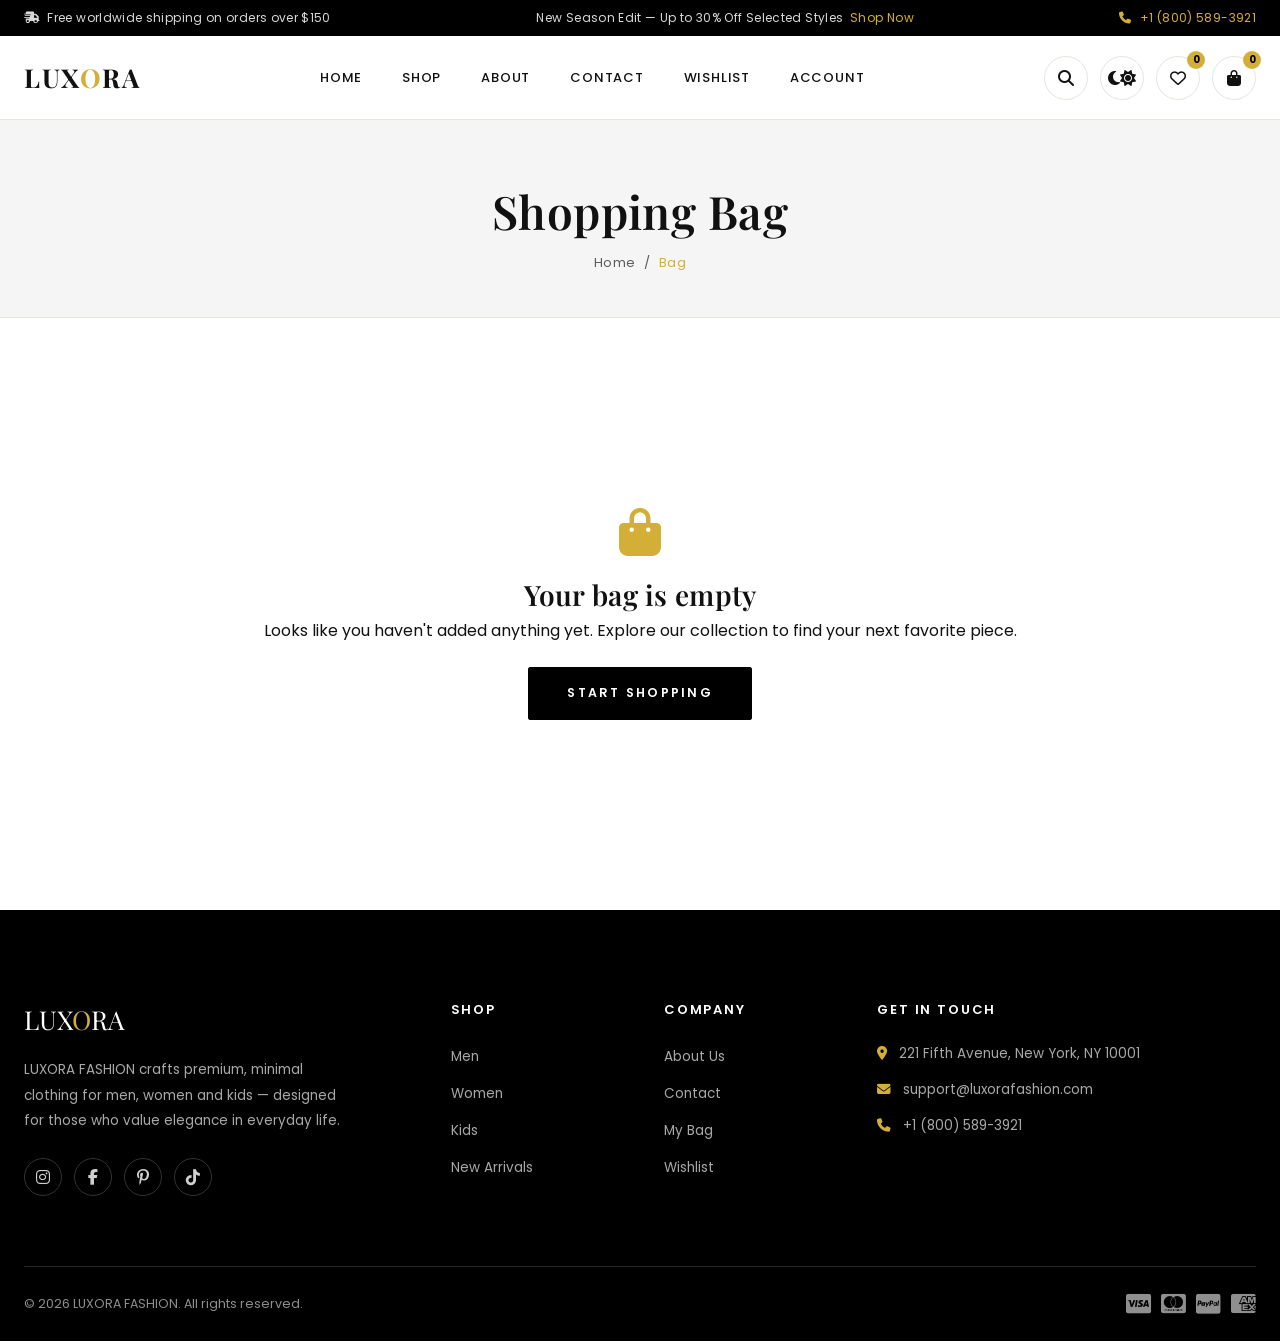
<file: cart.html>
<!DOCTYPE html>
<html lang="en">
<head>
<meta charset="UTF-8">
<meta name="viewport" content="width=device-width, initial-scale=1.0">
<title>Shopping Bag — LUXORA FASHION</title>
<meta name="description" content="Review and manage the items in your LUXORA FASHION shopping bag.">
<link rel="icon" href="data:image/svg+xml,<svg xmlns=%22http://www.w3.org/2000/svg%22 viewBox=%220 0 100 100%22><text y=%22.9em%22 font-size=%2290%22 fill=%22%23D4AF37%22>L</text></svg>">
<link rel="preconnect" href="https://fonts.googleapis.com">
<link href="https://fonts.googleapis.com/css2?family=Playfair+Display:wght@500;600;700;800&family=Poppins:wght@300;400;500;600;700&display=swap" rel="stylesheet">
<link href="https://cdn.jsdelivr.net/npm/bootstrap@5.3.3/dist/css/bootstrap.min.css" rel="stylesheet">
<link rel="stylesheet" href="https://cdnjs.cloudflare.com/ajax/libs/font-awesome/6.5.2/css/all.min.css">
<link rel="stylesheet" href="assets/css/style.css">
</head>
<body>
<a href="#main" class="skip-link">Skip to content</a>
<div id="preloader"><div class="preloader-mark">LUX<span>O</span>RA</div><div class="preloader-bar"></div></div>

<div class="topbar">
  <div class="container-fluid-xl topbar-inner">
    <span class="topbar-hide-mobile"><i class="fa-solid fa-truck-fast me-2"></i>Free worldwide shipping on orders over $150</span>
    <span>New Season Edit — Up to 30% Off Selected Styles &nbsp;<a href="shop.html">Shop Now</a></span>
    <span class="topbar-hide-mobile"><a href="tel:+18005893921"><i class="fa-solid fa-phone me-2"></i>+1 (800) 589-3921</a></span>
  </div>
</div>

<header class="navbar-luxora">
  <div class="container-fluid-xl nav-inner">
    <button class="nav-toggle" aria-label="Toggle menu"><span></span><span></span><span></span></button>
    <a href="index.html" class="brand-mark">LUX<span>O</span>RA</a>
    <nav class="nav-links" aria-label="Primary">
      <a href="index.html">Home</a>
      <a href="shop.html">Shop</a>
      <a href="about.html">About</a>
      <a href="contact.html">Contact</a>
      <a href="wishlist.html">Wishlist</a>
      <a href="login.html">Account</a>
    </nav>
    <div class="nav-actions">
      <button class="icon-btn js-search-open" aria-label="Search"><i class="fa-solid fa-magnifying-glass"></i></button>
      <button class="icon-btn js-theme-toggle" aria-label="Toggle dark mode"><i class="fa-solid fa-moon"></i><i class="fa-solid fa-sun"></i></button>
      <a class="icon-btn" href="wishlist.html" aria-label="Wishlist"><i class="fa-regular fa-heart"></i><span class="badge-count js-wishlist-count">0</span></a>
      <a class="icon-btn" href="cart.html" aria-label="Shopping bag"><i class="fa-solid fa-bag-shopping"></i><span class="badge-count js-cart-count">0</span></a>
    </div>
  </div>
  <div class="search-flyout">
    <div class="container-fluid-xl search-flyout-inner">
      <form class="d-flex flex-fill align-items-center gap-3" role="search">
        <i class="fa-solid fa-magnifying-glass fs-4 text-body-tertiary"></i>
        <input type="text" placeholder="Search for products…" aria-label="Search products">
      </form>
      <button class="search-close" aria-label="Close search"><i class="fa-solid fa-xmark"></i></button>
    </div>
  </div>
</header>

<main id="main">
  <div class="page-header">
    <h1>Shopping Bag</h1>
    <div class="breadcrumb-luxora"><a href="index.html">Home</a><span class="sep">/</span><span class="cur">Bag</span></div>
  </div>

  <section class="section">
    <div class="container-fluid-xl">
      <div id="cartHasItems" class="row g-5">
        <div class="col-lg-8">
          <div style="overflow-x:auto;">
            <table class="cart-table">
              <thead>
                <tr><th>Product</th><th>Price</th><th>Quantity</th><th>Subtotal</th><th></th></tr>
              </thead>
              <tbody id="cartBody"></tbody>
            </table>
          </div>
          <div class="d-flex justify-content-between mt-4 flex-wrap gap-3">
            <a href="shop.html" class="btn-luxora btn-luxora-outline"><span><i class="fa-solid fa-arrow-left me-2"></i>Continue Shopping</span></a>
            <button class="btn-luxora btn-luxora-outline" id="clearCartBtn"><span>Clear Bag</span></button>
          </div>
        </div>
        <div class="col-lg-4">
          <div class="summary-box">
            <h5 style="font-family:var(--font-body); font-weight:600; margin-bottom:20px;">Order Summary</h5>
            <div class="summary-row"><span>Subtotal</span><span id="sumSubtotal">$0.00</span></div>
            <div class="summary-row"><span>Shipping</span><span id="sumShipping">Free</span></div>
            <div class="summary-row" id="sumDiscountRow" style="display:none;"><span>Discount</span><span id="sumDiscount">-$0.00</span></div>
            <div class="coupon-row">
              <input type="text" class="form-control-luxora" id="couponInput" placeholder="Coupon code (try LUXORA10)">
              <button class="btn-luxora btn-sm" id="applyCouponBtn"><span>Apply</span></button>
            </div>
            <div class="summary-row total"><span>Total</span><span id="sumTotal">$0.00</span></div>
            <a href="#" class="btn-luxora btn-block mt-4" id="checkoutBtn"><span>Proceed to Checkout</span><i class="fa-solid fa-lock ms-1"></i></a>
            <p class="small text-soft mt-3 text-center mb-0"><i class="fa-solid fa-shield-halved me-1"></i>Secure checkout, encrypted payment</p>
          </div>
        </div>
      </div>

      <div id="cartEmpty" class="empty-state" style="display:none;">
        <i class="fa-solid fa-bag-shopping"></i>
        <h3>Your bag is empty</h3>
        <p class="text-soft mt-2">Looks like you haven't added anything yet. Explore our collection to find your next favorite piece.</p>
        <a href="shop.html" class="btn-luxora mt-4"><span>Start Shopping</span></a>
      </div>
    </div>
  </section>
</main>

<footer class="site-footer">
  <div class="container-fluid-xl">
    <div class="row g-5">
      <div class="col-lg-4">
        <div class="footer-brand">LUX<span>O</span>RA</div>
        <p class="footer-about">LUXORA FASHION crafts premium, minimal clothing for men, women and kids — designed for those who value elegance in everyday life.</p>
        <div class="footer-social">
          <a href="#" aria-label="Instagram"><i class="fa-brands fa-instagram"></i></a>
          <a href="#" aria-label="Facebook"><i class="fa-brands fa-facebook-f"></i></a>
          <a href="#" aria-label="Pinterest"><i class="fa-brands fa-pinterest-p"></i></a>
          <a href="#" aria-label="TikTok"><i class="fa-brands fa-tiktok"></i></a>
        </div>
      </div>
      <div class="col-lg-2 col-6">
        <div class="footer-title">Shop</div>
        <ul class="footer-links">
          <li><a href="shop.html?cat=Men">Men</a></li>
          <li><a href="shop.html?cat=Women">Women</a></li>
          <li><a href="shop.html?cat=Kids">Kids</a></li>
          <li><a href="shop.html?sort=newest">New Arrivals</a></li>
        </ul>
      </div>
      <div class="col-lg-2 col-6">
        <div class="footer-title">Company</div>
        <ul class="footer-links">
          <li><a href="about.html">About Us</a></li>
          <li><a href="contact.html">Contact</a></li>
          <li><a href="cart.html">My Bag</a></li>
          <li><a href="wishlist.html">Wishlist</a></li>
        </ul>
      </div>
      <div class="col-lg-4">
        <div class="footer-title">Get In Touch</div>
        <ul class="footer-contact">
          <li><i class="fa-solid fa-location-dot"></i><span>221 Fifth Avenue, New York, NY 10001</span></li>
          <li><i class="fa-solid fa-envelope"></i><span>support@luxorafashion.com</span></li>
          <li><i class="fa-solid fa-phone"></i><span>+1 (800) 589-3921</span></li>
        </ul>
      </div>
    </div>
    <div class="footer-bottom">
      <span>&copy; <span class="js-year"></span> LUXORA FASHION. All rights reserved.</span>
      <div class="payment-icons"><i class="fa-brands fa-cc-visa"></i><i class="fa-brands fa-cc-mastercard"></i><i class="fa-brands fa-cc-paypal"></i><i class="fa-brands fa-cc-amex"></i></div>
    </div>
  </div>
</footer>

<button id="backToTop" aria-label="Back to top"><i class="fa-solid fa-chevron-up"></i></button>
<script src="https://cdn.jsdelivr.net/npm/bootstrap@5.3.3/dist/js/bootstrap.bundle.min.js"></script>
<script src="assets/js/script.js"></script>
<script>
document.addEventListener('DOMContentLoaded', ()=>{
  let discount = 0;
  const colorLabelNames = {'#111111':'Black','#000000':'Black','#7a6a58':'Taupe','#333333':'Charcoal','#D4AF37':'Gold','#8a1f2d':'Burgundy','#c9c2b4':'Sand','#3d5a80':'Denim Blue','#F5F5F5':'White','#5a2a1e':'Cognac','#c94f4f':'Red','#3b2418':'Brown'};

  function render(){
    const cart = Cart.all();
    const hasItems = document.getElementById('cartHasItems');
    const empty = document.getElementById('cartEmpty');
    if(!cart.length){ hasItems.style.display='none'; empty.style.display='block'; return; }
    hasItems.style.display='flex'; empty.style.display='none';

    document.getElementById('cartBody').innerHTML = cart.map((item, i)=>`
      <tr>
        <td>
          <div class="cart-item-info">
            <img src="${item.img}" alt="${item.name}">
            <div>
              <div class="cart-item-name">${item.name}</div>
              <div class="cart-item-meta">Size: ${item.size} &nbsp;•&nbsp; Color: ${colorLabelNames[item.color]||''}</div>
            </div>
          </div>
        </td>
        <td>${money(item.price)}</td>
        <td>
          <div class="qty-selector">
            <button type="button" class="js-qty-minus" data-i="${i}">−</button>
            <input type="number" value="${item.qty}" min="1" class="js-qty-input" data-i="${i}">
            <button type="button" class="js-qty-plus" data-i="${i}">+</button>
          </div>
        </td>
        <td>${money(item.price*item.qty)}</td>
        <td><button class="cart-remove js-remove" data-i="${i}" aria-label="Remove item"><i class="fa-solid fa-trash-can"></i></button></td>
      </tr>
    `).join('');

    bindRowEvents();
    updateSummary();
  }

  function bindRowEvents(){
    document.querySelectorAll('.js-qty-minus').forEach(b=> b.addEventListener('click', ()=>{
      const i = Number(b.dataset.i); const cart = Cart.all();
      Cart.updateQty(i, cart[i].qty-1); render();
    }));
    document.querySelectorAll('.js-qty-plus').forEach(b=> b.addEventListener('click', ()=>{
      const i = Number(b.dataset.i); const cart = Cart.all();
      Cart.updateQty(i, cart[i].qty+1); render();
    }));
    document.querySelectorAll('.js-qty-input').forEach(inp=> inp.addEventListener('change', ()=>{
      Cart.updateQty(Number(inp.dataset.i), Number(inp.value)); render();
    }));
    document.querySelectorAll('.js-remove').forEach(b=> b.addEventListener('click', ()=>{
      Cart.remove(Number(b.dataset.i)); toast('Item Removed',''); render();
    }));
  }

  function updateSummary(){
    const subtotal = Cart.total();
    const discountAmt = subtotal * discount;
    const total = subtotal - discountAmt;
    document.getElementById('sumSubtotal').textContent = money(subtotal);
    document.getElementById('sumTotal').textContent = money(total);
    if(discount>0){
      document.getElementById('sumDiscountRow').style.display='flex';
      document.getElementById('sumDiscount').textContent = '-' + money(discountAmt);
    } else {
      document.getElementById('sumDiscountRow').style.display='none';
    }
  }

  document.getElementById('clearCartBtn').addEventListener('click', ()=>{ Cart.clear(); render(); });

  document.getElementById('applyCouponBtn').addEventListener('click', ()=>{
    const code = document.getElementById('couponInput').value.trim().toUpperCase();
    if(code==='LUXORA10'){ discount = 0.10; toast('Coupon Applied','10% discount added.'); }
    else { discount = 0; toast('Invalid Code','That coupon code is not valid.'); }
    updateSummary();
  });

  document.getElementById('checkoutBtn').addEventListener('click', (e)=>{
    e.preventDefault();
    if(!Cart.all().length){ toast('Bag is Empty',''); return; }
    toast('Order Placed!', 'Thank you for shopping with LUXORA.');
    setTimeout(()=>{ Cart.clear(); render(); }, 1200);
  });

  render();
});
</script>
</body>
</html>
</file>
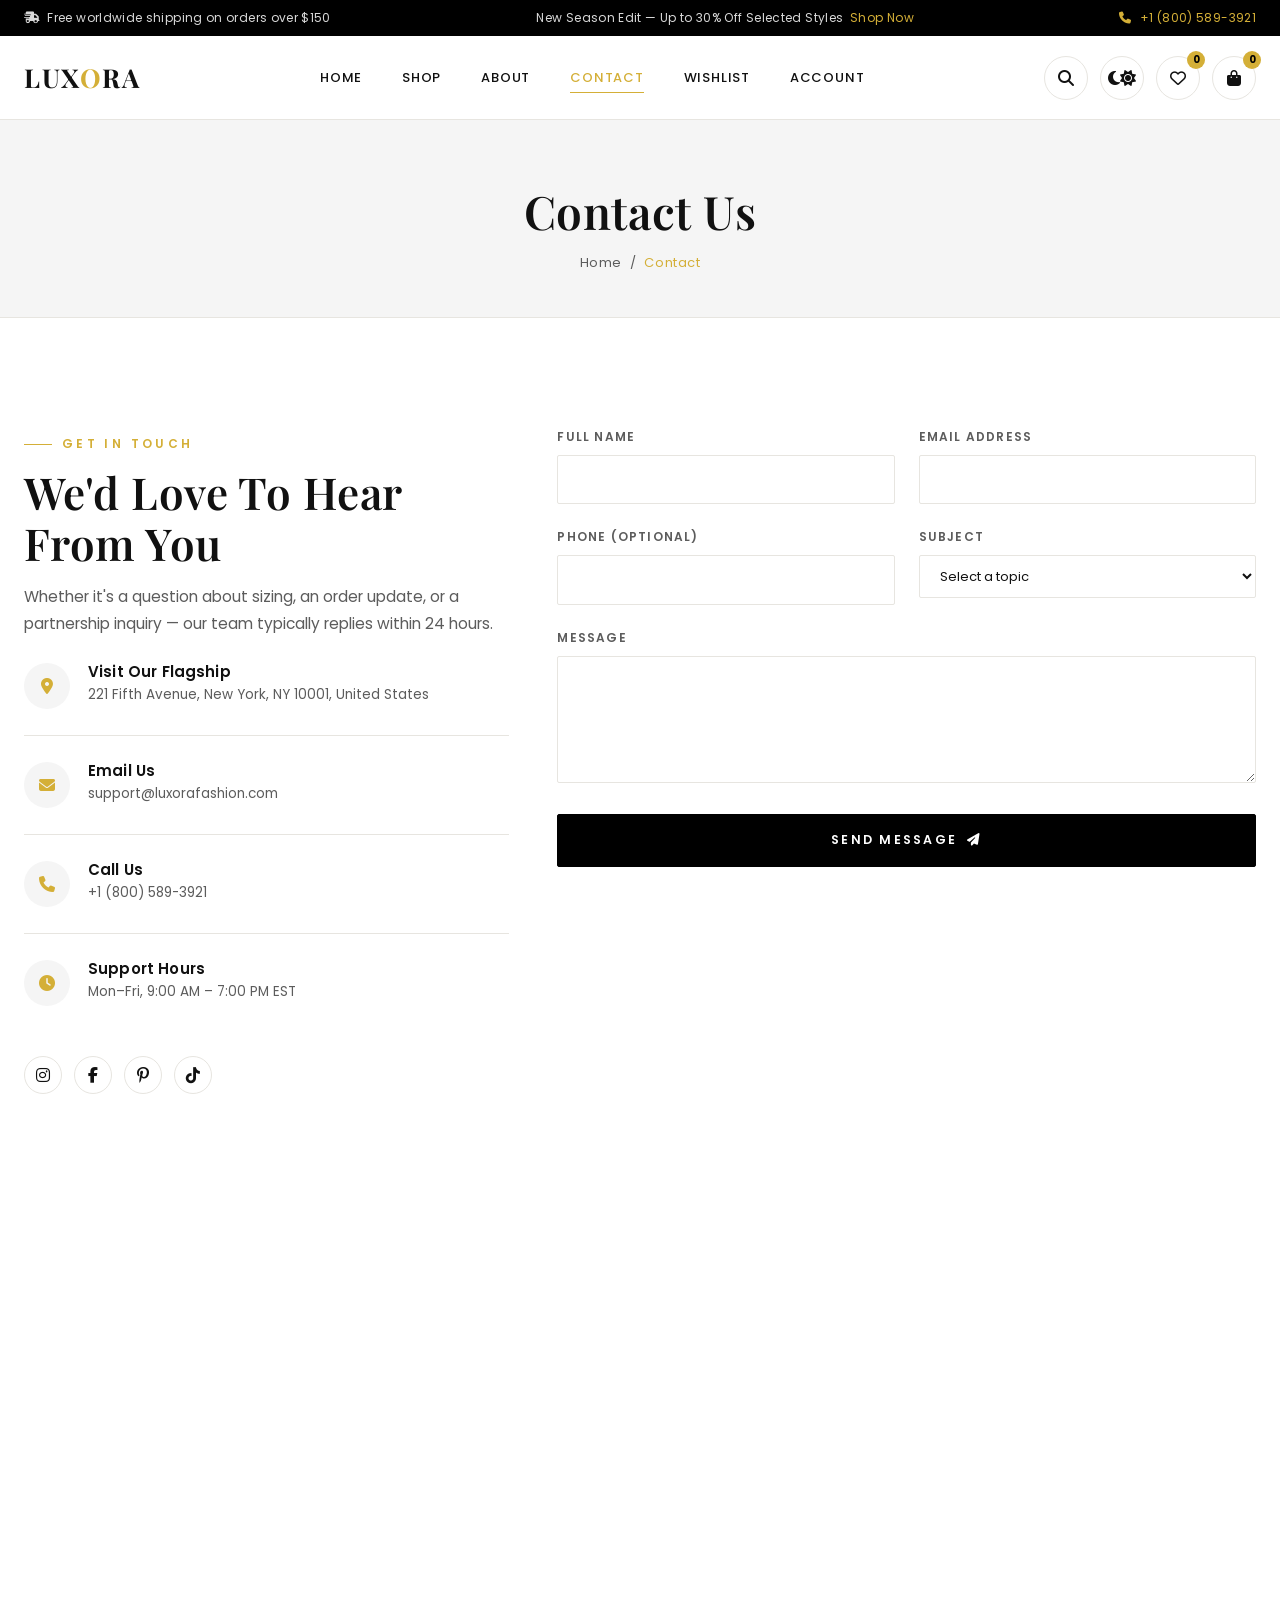
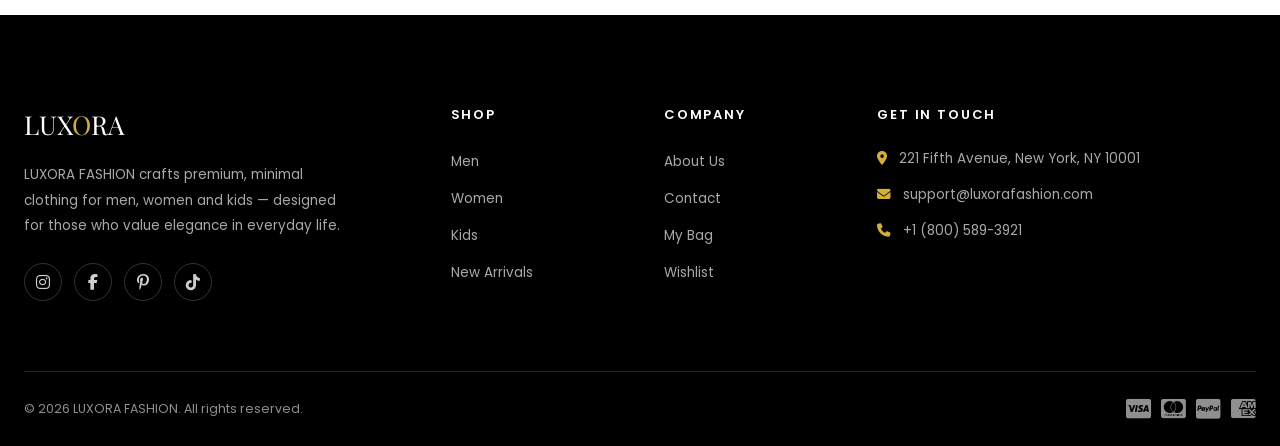
<file: contact.html>
<!DOCTYPE html>
<html lang="en">
<head>
<meta charset="UTF-8">
<meta name="viewport" content="width=device-width, initial-scale=1.0">
<title>Contact Us — LUXORA FASHION</title>
<meta name="description" content="Get in touch with LUXORA FASHION — customer support, store location and social channels.">
<link rel="icon" href="data:image/svg+xml,<svg xmlns=%22http://www.w3.org/2000/svg%22 viewBox=%220 0 100 100%22><text y=%22.9em%22 font-size=%2290%22 fill=%22%23D4AF37%22>L</text></svg>">
<link rel="preconnect" href="https://fonts.googleapis.com">
<link href="https://fonts.googleapis.com/css2?family=Playfair+Display:wght@500;600;700;800&family=Poppins:wght@300;400;500;600;700&display=swap" rel="stylesheet">
<link href="https://cdn.jsdelivr.net/npm/bootstrap@5.3.3/dist/css/bootstrap.min.css" rel="stylesheet">
<link rel="stylesheet" href="https://cdnjs.cloudflare.com/ajax/libs/font-awesome/6.5.2/css/all.min.css">
<link rel="stylesheet" href="assets/css/style.css">
</head>
<body>
<a href="#main" class="skip-link">Skip to content</a>
<div id="preloader"><div class="preloader-mark">LUX<span>O</span>RA</div><div class="preloader-bar"></div></div>

<div class="topbar">
  <div class="container-fluid-xl topbar-inner">
    <span class="topbar-hide-mobile"><i class="fa-solid fa-truck-fast me-2"></i>Free worldwide shipping on orders over $150</span>
    <span>New Season Edit — Up to 30% Off Selected Styles &nbsp;<a href="shop.html">Shop Now</a></span>
    <span class="topbar-hide-mobile"><a href="tel:+18005893921"><i class="fa-solid fa-phone me-2"></i>+1 (800) 589-3921</a></span>
  </div>
</div>

<header class="navbar-luxora">
  <div class="container-fluid-xl nav-inner">
    <button class="nav-toggle" aria-label="Toggle menu"><span></span><span></span><span></span></button>
    <a href="index.html" class="brand-mark">LUX<span>O</span>RA</a>
    <nav class="nav-links" aria-label="Primary">
      <a href="index.html">Home</a>
      <a href="shop.html">Shop</a>
      <a href="about.html">About</a>
      <a href="contact.html">Contact</a>
      <a href="wishlist.html">Wishlist</a>
      <a href="login.html">Account</a>
    </nav>
    <div class="nav-actions">
      <button class="icon-btn js-search-open" aria-label="Search"><i class="fa-solid fa-magnifying-glass"></i></button>
      <button class="icon-btn js-theme-toggle" aria-label="Toggle dark mode"><i class="fa-solid fa-moon"></i><i class="fa-solid fa-sun"></i></button>
      <a class="icon-btn" href="wishlist.html" aria-label="Wishlist"><i class="fa-regular fa-heart"></i><span class="badge-count js-wishlist-count">0</span></a>
      <a class="icon-btn" href="cart.html" aria-label="Shopping bag"><i class="fa-solid fa-bag-shopping"></i><span class="badge-count js-cart-count">0</span></a>
    </div>
  </div>
  <div class="search-flyout">
    <div class="container-fluid-xl search-flyout-inner">
      <form class="d-flex flex-fill align-items-center gap-3" role="search">
        <i class="fa-solid fa-magnifying-glass fs-4 text-body-tertiary"></i>
        <input type="text" placeholder="Search for products…" aria-label="Search products">
      </form>
      <button class="search-close" aria-label="Close search"><i class="fa-solid fa-xmark"></i></button>
    </div>
  </div>
</header>

<main id="main">
  <div class="page-header">
    <h1>Contact Us</h1>
    <div class="breadcrumb-luxora"><a href="index.html">Home</a><span class="sep">/</span><span class="cur">Contact</span></div>
  </div>

  <section class="section">
    <div class="container-fluid-xl">
      <div class="row g-5">
        <div class="col-lg-5 reveal-left">
          <div class="eyebrow">Get In Touch</div>
          <h2 class="section-title">We'd Love To Hear From You</h2>
          <p class="section-sub">Whether it's a question about sizing, an order update, or a partnership inquiry — our team typically replies within 24 hours.</p>

          <div class="contact-info-card">
            <i class="fa-solid fa-location-dot"></i>
            <div><h5>Visit Our Flagship</h5><p>221 Fifth Avenue, New York, NY 10001, United States</p></div>
          </div>
          <div class="contact-info-card">
            <i class="fa-solid fa-envelope"></i>
            <div><h5>Email Us</h5><p><a href="mailto:support@luxorafashion.com" style="color:inherit;">support@luxorafashion.com</a></p></div>
          </div>
          <div class="contact-info-card">
            <i class="fa-solid fa-phone"></i>
            <div><h5>Call Us</h5><p><a href="tel:+18005893921" style="color:inherit;">+1 (800) 589-3921</a></p></div>
          </div>
          <div class="contact-info-card" style="border-bottom:none;">
            <i class="fa-solid fa-clock"></i>
            <div><h5>Support Hours</h5><p>Mon–Fri, 9:00 AM – 7:00 PM EST</p></div>
          </div>

          <div class="footer-social mt-4">
            <a href="#" aria-label="Instagram" style="color:var(--text); border-color:var(--border);"><i class="fa-brands fa-instagram"></i></a>
            <a href="#" aria-label="Facebook" style="color:var(--text); border-color:var(--border);"><i class="fa-brands fa-facebook-f"></i></a>
            <a href="#" aria-label="Pinterest" style="color:var(--text); border-color:var(--border);"><i class="fa-brands fa-pinterest-p"></i></a>
            <a href="#" aria-label="TikTok" style="color:var(--text); border-color:var(--border);"><i class="fa-brands fa-tiktok"></i></a>
          </div>
        </div>

        <div class="col-lg-7 reveal-right">
          <form id="contactForm" class="needs-validation" novalidate>
            <div class="row g-4">
              <div class="col-md-6 form-group-luxora mb-0">
                <label for="cName">Full Name</label>
                <input type="text" id="cName" class="form-control-luxora" required>
                <div class="form-error">Please enter your name.</div>
              </div>
              <div class="col-md-6 form-group-luxora mb-0">
                <label for="cEmail">Email Address</label>
                <input type="email" id="cEmail" class="form-control-luxora" required>
                <div class="form-error">Please enter a valid email.</div>
              </div>
              <div class="col-md-6 form-group-luxora mb-0">
                <label for="cPhone">Phone (optional)</label>
                <input type="tel" id="cPhone" class="form-control-luxora">
              </div>
              <div class="col-md-6 form-group-luxora mb-0">
                <label for="cSubject">Subject</label>
                <select id="cSubject" class="form-select-luxora w-100" required>
                  <option value="">Select a topic</option>
                  <option>Order Support</option>
                  <option>Sizing Question</option>
                  <option>Returns & Exchanges</option>
                  <option>Partnership</option>
                  <option>Other</option>
                </select>
                <div class="form-error">Please choose a subject.</div>
              </div>
              <div class="col-12 form-group-luxora mb-0">
                <label for="cMessage">Message</label>
                <textarea id="cMessage" rows="5" class="form-control-luxora w-100" required></textarea>
                <div class="form-error">Please enter a message.</div>
              </div>
              <div class="col-12">
                <button type="submit" class="btn-luxora btn-block"><span>Send Message</span><i class="fa-solid fa-paper-plane"></i></button>
              </div>
            </div>
          </form>
        </div>
      </div>

      <div class="mt-5 pt-3 reveal">
        <iframe class="map-frame" title="LUXORA Flagship Store Location" loading="lazy" referrerpolicy="no-referrer-when-downgrade"
          src="https://www.google.com/maps?q=221%20Fifth%20Avenue%2C%20New%20York%2C%20NY&output=embed"></iframe>
      </div>
    </div>
  </section>
</main>

<footer class="site-footer">
  <div class="container-fluid-xl">
    <div class="row g-5">
      <div class="col-lg-4">
        <div class="footer-brand">LUX<span>O</span>RA</div>
        <p class="footer-about">LUXORA FASHION crafts premium, minimal clothing for men, women and kids — designed for those who value elegance in everyday life.</p>
        <div class="footer-social">
          <a href="#" aria-label="Instagram"><i class="fa-brands fa-instagram"></i></a>
          <a href="#" aria-label="Facebook"><i class="fa-brands fa-facebook-f"></i></a>
          <a href="#" aria-label="Pinterest"><i class="fa-brands fa-pinterest-p"></i></a>
          <a href="#" aria-label="TikTok"><i class="fa-brands fa-tiktok"></i></a>
        </div>
      </div>
      <div class="col-lg-2 col-6">
        <div class="footer-title">Shop</div>
        <ul class="footer-links">
          <li><a href="shop.html?cat=Men">Men</a></li>
          <li><a href="shop.html?cat=Women">Women</a></li>
          <li><a href="shop.html?cat=Kids">Kids</a></li>
          <li><a href="shop.html?sort=newest">New Arrivals</a></li>
        </ul>
      </div>
      <div class="col-lg-2 col-6">
        <div class="footer-title">Company</div>
        <ul class="footer-links">
          <li><a href="about.html">About Us</a></li>
          <li><a href="contact.html">Contact</a></li>
          <li><a href="cart.html">My Bag</a></li>
          <li><a href="wishlist.html">Wishlist</a></li>
        </ul>
      </div>
      <div class="col-lg-4">
        <div class="footer-title">Get In Touch</div>
        <ul class="footer-contact">
          <li><i class="fa-solid fa-location-dot"></i><span>221 Fifth Avenue, New York, NY 10001</span></li>
          <li><i class="fa-solid fa-envelope"></i><span>support@luxorafashion.com</span></li>
          <li><i class="fa-solid fa-phone"></i><span>+1 (800) 589-3921</span></li>
        </ul>
      </div>
    </div>
    <div class="footer-bottom">
      <span>&copy; <span class="js-year"></span> LUXORA FASHION. All rights reserved.</span>
      <div class="payment-icons"><i class="fa-brands fa-cc-visa"></i><i class="fa-brands fa-cc-mastercard"></i><i class="fa-brands fa-cc-paypal"></i><i class="fa-brands fa-cc-amex"></i></div>
    </div>
  </div>
</footer>

<button id="backToTop" aria-label="Back to top"><i class="fa-solid fa-chevron-up"></i></button>
<script src="https://cdn.jsdelivr.net/npm/bootstrap@5.3.3/dist/js/bootstrap.bundle.min.js"></script>
<script src="assets/js/script.js"></script>
</body>
</html>
</file>
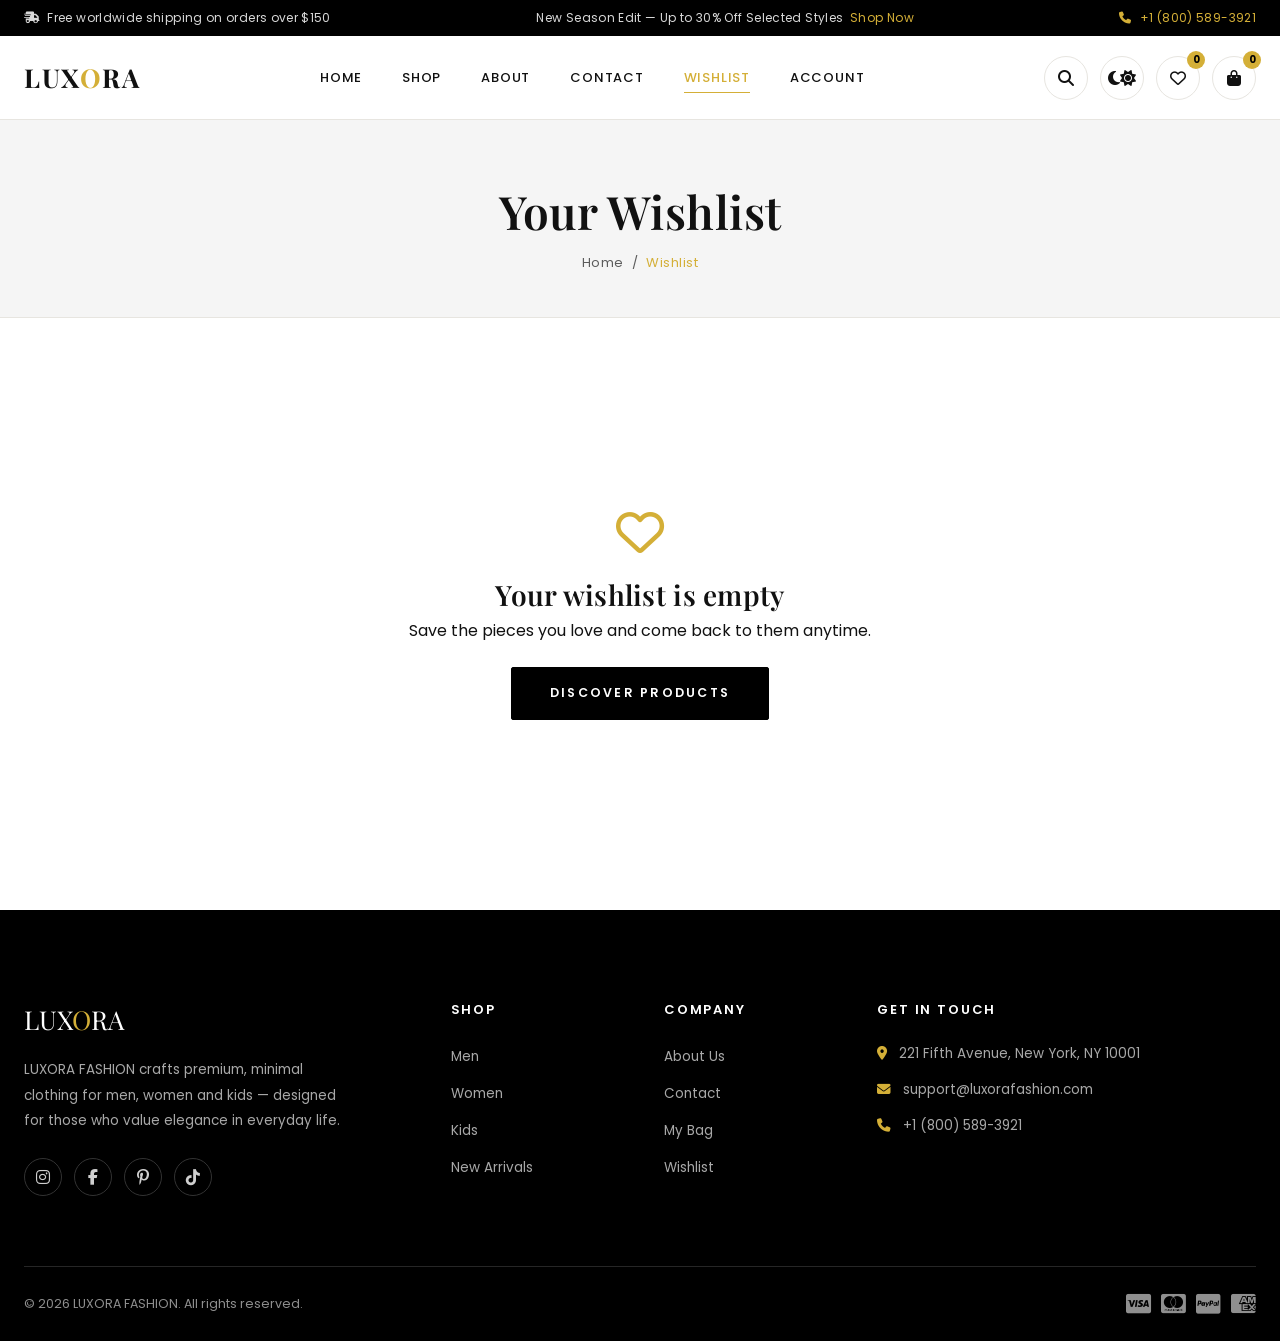
<file: wishlist.html>
<!DOCTYPE html>
<html lang="en">
<head>
<meta charset="UTF-8">
<meta name="viewport" content="width=device-width, initial-scale=1.0">
<title>Wishlist — LUXORA FASHION</title>
<meta name="description" content="Your saved LUXORA FASHION items — move them to your bag whenever you're ready.">
<link rel="icon" href="data:image/svg+xml,<svg xmlns=%22http://www.w3.org/2000/svg%22 viewBox=%220 0 100 100%22><text y=%22.9em%22 font-size=%2290%22 fill=%22%23D4AF37%22>L</text></svg>">
<link rel="preconnect" href="https://fonts.googleapis.com">
<link href="https://fonts.googleapis.com/css2?family=Playfair+Display:wght@500;600;700;800&family=Poppins:wght@300;400;500;600;700&display=swap" rel="stylesheet">
<link href="https://cdn.jsdelivr.net/npm/bootstrap@5.3.3/dist/css/bootstrap.min.css" rel="stylesheet">
<link rel="stylesheet" href="https://cdnjs.cloudflare.com/ajax/libs/font-awesome/6.5.2/css/all.min.css">
<link rel="stylesheet" href="assets/css/style.css">
</head>
<body>
<a href="#main" class="skip-link">Skip to content</a>
<div id="preloader"><div class="preloader-mark">LUX<span>O</span>RA</div><div class="preloader-bar"></div></div>

<div class="topbar">
  <div class="container-fluid-xl topbar-inner">
    <span class="topbar-hide-mobile"><i class="fa-solid fa-truck-fast me-2"></i>Free worldwide shipping on orders over $150</span>
    <span>New Season Edit — Up to 30% Off Selected Styles &nbsp;<a href="shop.html">Shop Now</a></span>
    <span class="topbar-hide-mobile"><a href="tel:+18005893921"><i class="fa-solid fa-phone me-2"></i>+1 (800) 589-3921</a></span>
  </div>
</div>

<header class="navbar-luxora">
  <div class="container-fluid-xl nav-inner">
    <button class="nav-toggle" aria-label="Toggle menu"><span></span><span></span><span></span></button>
    <a href="index.html" class="brand-mark">LUX<span>O</span>RA</a>
    <nav class="nav-links" aria-label="Primary">
      <a href="index.html">Home</a>
      <a href="shop.html">Shop</a>
      <a href="about.html">About</a>
      <a href="contact.html">Contact</a>
      <a href="wishlist.html">Wishlist</a>
      <a href="login.html">Account</a>
    </nav>
    <div class="nav-actions">
      <button class="icon-btn js-search-open" aria-label="Search"><i class="fa-solid fa-magnifying-glass"></i></button>
      <button class="icon-btn js-theme-toggle" aria-label="Toggle dark mode"><i class="fa-solid fa-moon"></i><i class="fa-solid fa-sun"></i></button>
      <a class="icon-btn" href="wishlist.html" aria-label="Wishlist"><i class="fa-regular fa-heart"></i><span class="badge-count js-wishlist-count">0</span></a>
      <a class="icon-btn" href="cart.html" aria-label="Shopping bag"><i class="fa-solid fa-bag-shopping"></i><span class="badge-count js-cart-count">0</span></a>
    </div>
  </div>
  <div class="search-flyout">
    <div class="container-fluid-xl search-flyout-inner">
      <form class="d-flex flex-fill align-items-center gap-3" role="search">
        <i class="fa-solid fa-magnifying-glass fs-4 text-body-tertiary"></i>
        <input type="text" placeholder="Search for products…" aria-label="Search products">
      </form>
      <button class="search-close" aria-label="Close search"><i class="fa-solid fa-xmark"></i></button>
    </div>
  </div>
</header>

<main id="main">
  <div class="page-header">
    <h1>Your Wishlist</h1>
    <div class="breadcrumb-luxora"><a href="index.html">Home</a><span class="sep">/</span><span class="cur">Wishlist</span></div>
  </div>

  <section class="section">
    <div class="container-fluid-xl">
      <div class="row g-4" id="wishlistGrid"></div>
      <div id="wishlistEmpty" class="empty-state" style="display:none;">
        <i class="fa-regular fa-heart"></i>
        <h3>Your wishlist is empty</h3>
        <p class="text-soft mt-2">Save the pieces you love and come back to them anytime.</p>
        <a href="shop.html" class="btn-luxora mt-4"><span>Discover Products</span></a>
      </div>
    </div>
  </section>
</main>

<footer class="site-footer">
  <div class="container-fluid-xl">
    <div class="row g-5">
      <div class="col-lg-4">
        <div class="footer-brand">LUX<span>O</span>RA</div>
        <p class="footer-about">LUXORA FASHION crafts premium, minimal clothing for men, women and kids — designed for those who value elegance in everyday life.</p>
        <div class="footer-social">
          <a href="#" aria-label="Instagram"><i class="fa-brands fa-instagram"></i></a>
          <a href="#" aria-label="Facebook"><i class="fa-brands fa-facebook-f"></i></a>
          <a href="#" aria-label="Pinterest"><i class="fa-brands fa-pinterest-p"></i></a>
          <a href="#" aria-label="TikTok"><i class="fa-brands fa-tiktok"></i></a>
        </div>
      </div>
      <div class="col-lg-2 col-6">
        <div class="footer-title">Shop</div>
        <ul class="footer-links">
          <li><a href="shop.html?cat=Men">Men</a></li>
          <li><a href="shop.html?cat=Women">Women</a></li>
          <li><a href="shop.html?cat=Kids">Kids</a></li>
          <li><a href="shop.html?sort=newest">New Arrivals</a></li>
        </ul>
      </div>
      <div class="col-lg-2 col-6">
        <div class="footer-title">Company</div>
        <ul class="footer-links">
          <li><a href="about.html">About Us</a></li>
          <li><a href="contact.html">Contact</a></li>
          <li><a href="cart.html">My Bag</a></li>
          <li><a href="wishlist.html">Wishlist</a></li>
        </ul>
      </div>
      <div class="col-lg-4">
        <div class="footer-title">Get In Touch</div>
        <ul class="footer-contact">
          <li><i class="fa-solid fa-location-dot"></i><span>221 Fifth Avenue, New York, NY 10001</span></li>
          <li><i class="fa-solid fa-envelope"></i><span>support@luxorafashion.com</span></li>
          <li><i class="fa-solid fa-phone"></i><span>+1 (800) 589-3921</span></li>
        </ul>
      </div>
    </div>
    <div class="footer-bottom">
      <span>&copy; <span class="js-year"></span> LUXORA FASHION. All rights reserved.</span>
      <div class="payment-icons"><i class="fa-brands fa-cc-visa"></i><i class="fa-brands fa-cc-mastercard"></i><i class="fa-brands fa-cc-paypal"></i><i class="fa-brands fa-cc-amex"></i></div>
    </div>
  </div>
</footer>

<button id="backToTop" aria-label="Back to top"><i class="fa-solid fa-chevron-up"></i></button>
<script src="https://cdn.jsdelivr.net/npm/bootstrap@5.3.3/dist/js/bootstrap.bundle.min.js"></script>
<script src="assets/js/script.js"></script>
<script>
document.addEventListener('DOMContentLoaded', ()=>{
  function render(){
    const ids = Wishlist.all();
    const products = LUXORA_PRODUCTS.filter(p=> ids.includes(p.id));
    const grid = document.getElementById('wishlistGrid');
    const empty = document.getElementById('wishlistEmpty');
    if(!products.length){ grid.style.display='none'; empty.style.display='block'; return; }
    grid.style.display='flex'; empty.style.display='none';
    renderGrid(grid, products);
  }
  document.addEventListener('click', (e)=>{
    if(e.target.closest('.js-wishlist-toggle')) setTimeout(render, 50);
  });
  render();
});
</script>
</body>
</html>
</file>
<file: assets/css/style.css>
/* =========================================================
   LUXORA FASHION — Core Stylesheet
   Premium minimal fashion e-commerce UI
   ========================================================= */

:root{
  --black:#000000;
  --white:#ffffff;
  --gold:#D4AF37;
  --gold-soft:#e6c866;
  --gray-light:#F5F5F5;
  --gray-mid:#8a8a8a;
  --gray-line:#e7e5e0;

  --bg:#ffffff;
  --bg-alt:#F5F5F5;
  --text:#111111;
  --text-soft:#5c5c5c;
  --border:#e7e5e0;
  --surface:#ffffff;

  --font-display:'Playfair Display', serif;
  --font-body:'Poppins', sans-serif;

  --radius:2px;
  --ease:cubic-bezier(.65,0,.35,1);
  --dur-fast:.25s;
  --dur:.5s;
  --dur-slow:.9s;

  --container-max:1360px;
  --nav-h:84px;
}

[data-theme="dark"]{
  --bg:#0b0b0b;
  --bg-alt:#141414;
  --text:#f2f2f2;
  --text-soft:#b7b7b7;
  --border:#2a2a2a;
  --surface:#151515;
  --gray-light:#141414;
}

*,*::before,*::after{ box-sizing:border-box; }
html{ scroll-behavior:smooth; }
@media (prefers-reduced-motion: reduce){
  html{ scroll-behavior:auto; }
  *,*::before,*::after{ animation-duration:.001ms !important; animation-iteration-count:1 !important; transition-duration:.001ms !important; scroll-behavior:auto !important; }
}

body{
  margin:0;
  font-family:var(--font-body);
  background:var(--bg);
  color:var(--text);
  -webkit-font-smoothing:antialiased;
  overflow-x:hidden;
  transition:background var(--dur) var(--ease), color var(--dur) var(--ease);
}

img{ max-width:100%; display:block; }
a{ color:inherit; text-decoration:none; }
ul{ margin:0; padding:0; list-style:none; }
button{ font-family:inherit; cursor:pointer; }
input,select,textarea{ font-family:inherit; }

::selection{ background:var(--gold); color:var(--black); }

/* Focus visibility for accessibility */
a:focus-visible, button:focus-visible, input:focus-visible, select:focus-visible, textarea:focus-visible{
  outline:2px solid var(--gold);
  outline-offset:3px;
}

.container-fluid-xl{
  width:100%;
  max-width:var(--container-max);
  margin:0 auto;
  padding-left:24px;
  padding-right:24px;
}

h1,h2,h3,h4,h5,h6{ font-family:var(--font-display); font-weight:600; letter-spacing:.01em; margin:0; }
p{ margin:0; }

.eyebrow{
  display:inline-flex;
  align-items:center;
  gap:10px;
  font-size:12px;
  letter-spacing:.28em;
  text-transform:uppercase;
  color:var(--gold);
  font-weight:600;
  margin-bottom:14px;
}
.eyebrow::before{ content:''; width:28px; height:1px; background:var(--gold); display:inline-block; }

.section{ padding:110px 0; }
@media (max-width:991px){ .section{ padding:72px 0; } }

.section-head{ max-width:640px; margin-bottom:56px; }
.section-head.center{ margin-left:auto; margin-right:auto; text-align:center; }
.section-title{ font-size:clamp(28px,4vw,44px); line-height:1.15; }
.section-sub{ margin-top:16px; color:var(--text-soft); font-size:15.5px; line-height:1.7; }

.bg-alt{ background:var(--bg-alt); }
.bg-black{ background:var(--black); color:var(--white); }
.bg-black .text-soft{ color:#bdbdbd; }

/* =============== Buttons =============== */
.btn-luxora{
  position:relative;
  display:inline-flex;
  align-items:center;
  justify-content:center;
  gap:10px;
  padding:16px 38px;
  font-size:12.5px;
  font-weight:600;
  letter-spacing:.18em;
  text-transform:uppercase;
  border:1px solid var(--black);
  background:var(--black);
  color:var(--white);
  border-radius:var(--radius);
  overflow:hidden;
  transition:color var(--dur-fast) var(--ease), border-color var(--dur-fast) var(--ease);
  white-space:nowrap;
}
.btn-luxora::before{
  content:'';
  position:absolute; inset:0;
  background:var(--gold);
  transform:translateX(-101%);
  transition:transform var(--dur) var(--ease);
  z-index:0;
}
.btn-luxora span, .btn-luxora i{ position:relative; z-index:1; }
.btn-luxora:hover{ color:var(--black); border-color:var(--gold); }
.btn-luxora:hover::before{ transform:translateX(0); }

.btn-luxora-outline{
  background:transparent;
  color:var(--text);
  border:1px solid var(--text);
}
.btn-luxora-outline::before{ background:var(--black); }
.btn-luxora-outline:hover{ color:var(--white); border-color:var(--black); }
[data-theme="dark"] .btn-luxora-outline{ border-color:var(--white); }
[data-theme="dark"] .btn-luxora-outline::before{ background:var(--gold); }
[data-theme="dark"] .btn-luxora-outline:hover{ color:var(--black); border-color:var(--gold); }

.btn-gold{
  background:var(--gold); border-color:var(--gold); color:var(--black);
}
.btn-gold::before{ background:var(--black); }
.btn-gold:hover{ color:var(--white); }

.btn-sm{ padding:11px 24px; font-size:11px; }
.btn-block{ width:100%; }
.btn-luxora:disabled{ opacity:.45; cursor:not-allowed; }
.btn-luxora:disabled::before{ display:none; }

.icon-btn{
  width:44px; height:44px;
  display:inline-flex; align-items:center; justify-content:center;
  border:1px solid var(--border);
  border-radius:50%;
  color:var(--text);
  background:var(--surface);
  transition:all var(--dur-fast) var(--ease);
  position:relative;
}
.icon-btn:hover{ background:var(--black); color:var(--white); border-color:var(--black); }
[data-theme="dark"] .icon-btn:hover{ background:var(--gold); color:var(--black); border-color:var(--gold); }

.badge-count{
  position:absolute; top:-6px; right:-6px;
  width:18px; height:18px;
  border-radius:50%;
  background:var(--gold);
  color:var(--black);
  font-size:10px; font-weight:700;
  display:flex; align-items:center; justify-content:center;
}

/* =============== Preloader =============== */
#preloader{
  position:fixed; inset:0; z-index:9999;
  background:var(--black);
  display:flex; align-items:center; justify-content:center; flex-direction:column; gap:18px;
  transition:opacity .6s var(--ease), visibility .6s var(--ease);
}
#preloader.hide{ opacity:0; visibility:hidden; }
.preloader-mark{
  font-family:var(--font-display); font-size:34px; letter-spacing:.35em; color:var(--white);
}
.preloader-mark span{ color:var(--gold); }
.preloader-bar{ width:180px; height:1px; background:#333; position:relative; overflow:hidden; }
.preloader-bar::after{
  content:''; position:absolute; inset:0; width:40%; background:var(--gold);
  animation:loadbar 1.1s ease-in-out infinite;
}
@keyframes loadbar{ 0%{ transform:translateX(-100%);} 100%{ transform:translateX(350%);} }

/* =============== Top Bar & Nav =============== */
.topbar{
  background:var(--black); color:#d8d8d8; font-size:12px; letter-spacing:.03em;
  padding:9px 0;
}
.topbar a{ color:var(--gold); }
.topbar-inner{ display:flex; justify-content:space-between; align-items:center; gap:16px; }
@media (max-width:767px){ .topbar-inner{ justify-content:center; text-align:center; } .topbar-hide-mobile{ display:none; } }

.navbar-luxora{
  position:sticky; top:0; z-index:1000;
  background:var(--bg);
  border-bottom:1px solid var(--border);
  height:var(--nav-h);
  display:flex; align-items:center;
  transition:box-shadow var(--dur-fast) var(--ease), background var(--dur) var(--ease);
}
.navbar-luxora.scrolled{ box-shadow:0 8px 24px rgba(0,0,0,.06); }
.nav-inner{ display:flex; align-items:center; justify-content:space-between; width:100%; gap:24px; }

.brand-mark{
  font-family:var(--font-display); font-weight:700; font-size:26px; letter-spacing:.06em;
  color:var(--text);
}
.brand-mark span{ color:var(--gold); }

.nav-links{ display:flex; align-items:center; gap:40px; }
.nav-links a{
  font-size:13px; font-weight:500; letter-spacing:.06em; text-transform:uppercase;
  color:var(--text); position:relative; padding:6px 0;
}
.nav-links a::after{
  content:''; position:absolute; left:0; bottom:0; width:0; height:1px; background:var(--gold);
  transition:width var(--dur-fast) var(--ease);
}
.nav-links a:hover::after, .nav-links a.active::after{ width:100%; }
.nav-links a.active{ color:var(--gold); }

.nav-actions{ display:flex; align-items:center; gap:12px; }

.theme-toggle{ position:relative; }
.theme-toggle i{ transition:transform .4s var(--ease); }
.theme-toggle .fa-sun{ display:none; }
[data-theme="dark"] .theme-toggle .fa-sun{ display:inline-block; }
[data-theme="dark"] .theme-toggle .fa-moon{ display:none; }

.nav-toggle{
  display:none; width:44px; height:44px; border:1px solid var(--border); border-radius:50%;
  background:transparent; align-items:center; justify-content:center; flex-direction:column; gap:5px;
}
.nav-toggle span{ width:18px; height:1.5px; background:var(--text); transition:all var(--dur-fast) var(--ease); }
.nav-toggle.open span:nth-child(1){ transform:translateY(6.5px) rotate(45deg); }
.nav-toggle.open span:nth-child(2){ opacity:0; }
.nav-toggle.open span:nth-child(3){ transform:translateY(-6.5px) rotate(-45deg); }

.search-flyout{
  position:fixed; inset:0 0 auto 0; top:0; z-index:1100;
  background:var(--bg);
  transform:translateY(-100%);
  transition:transform .5s var(--ease);
  padding:40px 0; border-bottom:1px solid var(--border);
}
.search-flyout.open{ transform:translateY(0); }
.search-flyout-inner{ display:flex; align-items:center; gap:24px; }
.search-flyout input{
  flex:1; border:none; border-bottom:1px solid var(--border); background:transparent;
  font-family:var(--font-display); font-size:32px; padding:10px 0; color:var(--text);
}
.search-flyout input:focus{ outline:none; border-color:var(--gold); }
.search-close{ width:48px; height:48px; border-radius:50%; border:1px solid var(--border); display:flex; align-items:center; justify-content:center; background:transparent; color:var(--text); }

@media (max-width:991px){
  .nav-links{
    position:fixed; top:var(--nav-h); left:0; right:0; bottom:0;
    background:var(--bg); flex-direction:column; justify-content:flex-start; align-items:flex-start;
    padding:36px 28px; gap:26px; transform:translateX(-100%);
    transition:transform .45s var(--ease); z-index:999; overflow-y:auto;
  }
  .nav-links.open{ transform:translateX(0); }
  .nav-links a{ font-size:17px; }
  .nav-toggle{ display:inline-flex; }
}

/* =============== Hero =============== */
.hero{
  position:relative; min-height:100vh; display:flex; align-items:center;
  background:var(--black); color:var(--white); overflow:hidden;
}
.hero-bg{
  position:absolute; inset:0; z-index:0;
}
.hero-bg img{ width:100%; height:100%; object-fit:cover; opacity:.62; transform:scale(1.08); animation:heroZoom 16s ease-in-out infinite alternate; }
@keyframes heroZoom{ from{ transform:scale(1.08);} to{ transform:scale(1);} }
.hero::after{
  content:''; position:absolute; inset:0; z-index:1;
  background:linear-gradient(180deg, rgba(0,0,0,.35) 0%, rgba(0,0,0,.15) 40%, rgba(0,0,0,.75) 100%);
}
.hero-content{ position:relative; z-index:2; max-width:760px; }
.hero-eyebrow{ color:var(--gold); letter-spacing:.35em; font-size:12px; text-transform:uppercase; font-weight:600; margin-bottom:22px; display:flex; align-items:center; gap:14px; }
.hero-eyebrow::before{ content:''; width:44px; height:1px; background:var(--gold); }
.hero-title{
  font-size:clamp(42px,7vw,88px); line-height:1.02; font-weight:700;
}
.hero-title em{ font-style:italic; color:var(--gold); }
.hero-sub{ margin-top:24px; font-size:17px; color:#e6e6e6; max-width:480px; line-height:1.8; }
.hero-cta{ margin-top:44px; display:flex; gap:18px; flex-wrap:wrap; }

.hero-scroll{
  position:absolute; bottom:36px; left:50%; transform:translateX(-50%); z-index:2;
  display:flex; flex-direction:column; align-items:center; gap:10px; color:#cfcfcf; font-size:11px; letter-spacing:.2em; text-transform:uppercase;
}
.hero-scroll .line{ width:1px; height:46px; background:linear-gradient(var(--gold), transparent); animation:scrollLine 1.8s ease-in-out infinite; }
@keyframes scrollLine{ 0%{ transform:scaleY(0); transform-origin:top;} 50%{ transform:scaleY(1); transform-origin:top;} 51%{ transform-origin:bottom;} 100%{ transform:scaleY(0); transform-origin:bottom;} }

.hero-social{
  position:absolute; right:36px; top:50%; transform:translateY(-50%); z-index:2;
  display:flex; flex-direction:column; gap:20px;
}
.hero-social a{ color:#e9e9e9; font-size:16px; transition:color var(--dur-fast); }
.hero-social a:hover{ color:var(--gold); }
@media (max-width:767px){ .hero-social{ display:none; } }

/* =============== Marquee =============== */
.marquee{ background:var(--gold); overflow:hidden; padding:14px 0; }
.marquee-track{ display:flex; gap:60px; white-space:nowrap; animation:marquee 24s linear infinite; width:max-content; }
.marquee-track span{ font-family:var(--font-display); font-style:italic; font-size:17px; color:var(--black); display:flex; align-items:center; gap:60px; }
.marquee-track span::after{ content:'✦'; margin-left:60px; }
@keyframes marquee{ from{ transform:translateX(0);} to{ transform:translateX(-50%);} }

/* =============== Category Tiles =============== */
.cat-tile{
  position:relative; overflow:hidden; border-radius:var(--radius); display:block; height:420px;
}
.cat-tile img{ width:100%; height:100%; object-fit:cover; transition:transform .8s var(--ease); }
.cat-tile::after{ content:''; position:absolute; inset:0; background:linear-gradient(180deg, transparent 45%, rgba(0,0,0,.78) 100%); }
.cat-tile:hover img{ transform:scale(1.08); }
.cat-tile-label{ position:absolute; left:26px; bottom:26px; z-index:2; color:var(--white); }
.cat-tile-label .k{ font-family:var(--font-display); font-size:26px; }
.cat-tile-label .n{ font-size:12px; letter-spacing:.15em; text-transform:uppercase; color:var(--gold-soft); margin-top:6px; display:block; }

/* =============== Product Card =============== */
.product-card{ position:relative; }
.product-media{
  position:relative; overflow:hidden; border-radius:var(--radius); background:var(--bg-alt);
  aspect-ratio:3/4;
}
.product-media img{ width:100%; height:100%; object-fit:cover; transition:transform .7s var(--ease), opacity .4s ease; }
.product-media .img-b{ position:absolute; inset:0; opacity:0; }
.product-card:hover .img-a{ transform:scale(1.06); opacity:0; }
.product-card:hover .img-b{ opacity:1; transform:scale(1.06); }

.product-tags{ position:absolute; top:14px; left:14px; z-index:2; display:flex; flex-direction:column; gap:6px; }
.tag{
  font-size:10px; letter-spacing:.12em; text-transform:uppercase; font-weight:700;
  padding:5px 10px; border-radius:2px; background:var(--black); color:var(--white);
}
.tag.new{ background:var(--gold); color:var(--black); }
.tag.sale{ background:#b23b3b; color:var(--white); }

.product-quick{
  position:absolute; right:14px; top:14px; z-index:2; display:flex; flex-direction:column; gap:10px;
  opacity:0; transform:translateX(10px); transition:all var(--dur-fast) var(--ease);
}
.product-card:hover .product-quick{ opacity:1; transform:translateX(0); }
.pq-btn{
  width:38px; height:38px; border-radius:50%; background:var(--white); color:var(--black);
  display:flex; align-items:center; justify-content:center; font-size:13px; border:none;
  box-shadow:0 4px 14px rgba(0,0,0,.18);
}
.pq-btn.active, .pq-btn:hover{ background:var(--gold); }
.pq-btn.active i{ font-weight:900; }

.product-atc{
  position:absolute; left:0; right:0; bottom:0; z-index:2;
  transform:translateY(100%); transition:transform var(--dur-fast) var(--ease);
  background:var(--black); color:var(--white); text-align:center; padding:13px;
  font-size:11px; letter-spacing:.16em; text-transform:uppercase; font-weight:600; border:none; width:100%;
}
.product-card:hover .product-atc{ transform:translateY(0); }
.product-atc:hover{ background:var(--gold); color:var(--black); }

.product-info{ padding-top:18px; }
.product-cat{ font-size:11px; letter-spacing:.14em; text-transform:uppercase; color:var(--gold); font-weight:600; }
.product-name{ font-family:var(--font-body); font-weight:500; font-size:15.5px; margin-top:6px; }
.product-name a:hover{ color:var(--gold); }
.product-price{ margin-top:8px; display:flex; align-items:center; gap:10px; font-weight:600; }
.product-price .old{ text-decoration:line-through; color:var(--gray-mid); font-weight:400; font-size:13.5px; }
.product-rating{ margin-top:8px; color:var(--gold); font-size:12px; }
.product-rating span{ color:var(--text-soft); margin-left:6px; }

.swatches{ display:flex; gap:6px; margin-top:10px; }
.swatch{ width:15px; height:15px; border-radius:50%; border:1px solid var(--border); box-shadow:0 0 0 1px transparent; }

/* =============== Filters / Shop =============== */
.filter-block + .filter-block{ margin-top:30px; padding-top:30px; border-top:1px solid var(--border); }
.filter-title{ font-family:var(--font-body); font-weight:600; font-size:13px; letter-spacing:.1em; text-transform:uppercase; margin-bottom:16px; display:flex; align-items:center; justify-content:space-between; }
.filter-option{ display:flex; align-items:center; gap:10px; font-size:13.5px; color:var(--text-soft); padding:6px 0; cursor:pointer; }
.filter-option input{ accent-color:var(--black); width:15px; height:15px; }
.filter-option:hover{ color:var(--text); }
.filter-option .count{ margin-left:auto; color:var(--gray-mid); font-size:12px; }

.size-box{
  width:40px; height:38px; display:flex; align-items:center; justify-content:center;
  border:1px solid var(--border); font-size:12.5px; font-weight:500; cursor:pointer; background:transparent; color:var(--text);
  transition:all var(--dur-fast);
}
.size-box:hover, .size-box.active{ border-color:var(--black); background:var(--black); color:var(--white); }
[data-theme="dark"] .size-box.active{ background:var(--gold); border-color:var(--gold); color:var(--black); }
.size-wrap{ display:flex; flex-wrap:wrap; gap:8px; }

.color-dot{ width:24px; height:24px; border-radius:50%; cursor:pointer; position:relative; border:1px solid var(--border); }
.color-dot.active::after{ content:''; position:absolute; inset:-4px; border-radius:50%; border:1px solid var(--gold); }
.color-wrap{ display:flex; flex-wrap:wrap; gap:10px; }

.range-track{ appearance: none;-webkit-appearance: none; width:100%; height:2px; background:var(--border); }
.range-track::-webkit-slider-thumb{ -webkit-appearance:none; width:14px; height:14px; border-radius:50%; background:var(--black); cursor:pointer; }
[data-theme="dark"] .range-track::-webkit-slider-thumb{ background:var(--gold); }

.toolbar{
  display:flex; align-items:center; justify-content:space-between; gap:16px; flex-wrap:wrap;
  padding-bottom:26px; margin-bottom:34px; border-bottom:1px solid var(--border);
}
.form-select-luxora, .form-control-luxora{
  border:1px solid var(--border); background:var(--surface); color:var(--text);
  padding:10px 16px; font-size:13px; border-radius:var(--radius);
}
.form-select-luxora:focus, .form-control-luxora:focus{ outline:none; border-color:var(--gold); }

.view-toggle{ display:flex; gap:6px; }
.view-toggle button{ width:38px; height:38px; border:1px solid var(--border); background:transparent; color:var(--text-soft); display:flex; align-items:center; justify-content:center; }
.view-toggle button.active{ background:var(--black); color:var(--white); border-color:var(--black); }

.shop-list-view .product-card{ display:flex; gap:24px; align-items:stretch; }
.shop-list-view > div{ flex:0 0 100%; max-width:100%; }
.shop-list-view .product-media{ width:220px; flex-shrink:0; aspect-ratio:3/4; }
.shop-list-view .product-info{ padding-top:0; display:flex; flex-direction:column; justify-content:center; }
@media (max-width:575px){ .shop-list-view .product-card{ flex-direction:column; } .shop-list-view .product-media{ width:100%; } }

/* =============== Testimonials =============== */
.review-card{
  background:var(--surface); border:1px solid var(--border); padding:36px; border-radius:var(--radius); height:100%;
}
.review-stars{ color:var(--gold); font-size:13px; margin-bottom:16px; }
.review-quote{ font-family:var(--font-display); font-size:18px; line-height:1.6; font-style:italic; }
.reviewer{ display:flex; align-items:center; gap:14px; margin-top:26px; }
.reviewer img{ width:46px; height:46px; border-radius:50%; object-fit:cover; }
.reviewer .name{ font-weight:600; font-size:14px; }
.reviewer .role{ font-size:12px; color:var(--text-soft); }

/* =============== Newsletter =============== */
.newsletter{
  background:var(--black); color:var(--white); padding:80px 0; position:relative; overflow:hidden;
}
.newsletter-form{ display:flex; gap:0; max-width:480px; margin:34px auto 0; border-bottom:1px solid #555; }
.newsletter-form input{
  flex:1; background:transparent; border:none; color:var(--white); padding:14px 4px; font-size:14px;
}
.newsletter-form input::placeholder{ color:#8f8f8f; }
.newsletter-form input:focus{ outline:none; }
.newsletter-form button{ background:transparent; border:none; color:var(--gold); font-size:13px; letter-spacing:.14em; text-transform:uppercase; padding:14px 8px; font-weight:600; }

/* =============== Instagram Gallery =============== */
.insta-tile{ position:relative; overflow:hidden; aspect-ratio:1/1; }
.insta-tile img{ width:100%; height:100%; object-fit:cover; transition:transform .6s var(--ease); }
.insta-tile::after{ content:'\f16d'; font-family:'Font Awesome 6 Brands'; position:absolute; inset:0; display:flex; align-items:center; justify-content:center; font-size:22px; color:#fff; background:rgba(0,0,0,0); opacity:0; transition:all var(--dur-fast); }
.insta-tile:hover::after{ opacity:1; background:rgba(0,0,0,.45); }
.insta-tile:hover img{ transform:scale(1.1); }

/* =============== Footer =============== */
.site-footer{ background:var(--black); color:#cfcfcf; padding:90px 0 0; }
.footer-brand{ font-family:var(--font-display); font-size:26px; color:var(--white); }
.footer-brand span{ color:var(--gold); }
.footer-about{ margin-top:18px; font-size:13.5px; line-height:1.9; color:#a8a8a8; max-width:320px; }
.footer-social{ display:flex; gap:12px; margin-top:24px; }
.footer-social a{
  width:38px; height:38px; border:1px solid #333; border-radius:50%; display:flex; align-items:center; justify-content:center; color:#cfcfcf; transition:all var(--dur-fast);
}
.footer-social a:hover{ background:var(--gold); color:var(--black); border-color:var(--gold); }
.footer-title{ color:var(--white); font-size:13px; letter-spacing:.14em; text-transform:uppercase; font-weight:600; margin-bottom:24px; font-family:var(--font-body); }
.footer-links li{ margin-bottom:13px; }
.footer-links a{ font-size:13.5px; color:#a8a8a8; transition:color var(--dur-fast); }
.footer-links a:hover{ color:var(--gold); }
.footer-contact li{ display:flex; gap:12px; font-size:13.5px; color:#a8a8a8; margin-bottom:16px; align-items:flex-start; }
.footer-contact i{ color:var(--gold); margin-top:3px; }
.footer-bottom{ border-top:1px solid #262626; margin-top:70px; padding:26px 0; display:flex; justify-content:space-between; align-items:center; gap:16px; flex-wrap:wrap; font-size:12.5px; color:#8f8f8f; }
.payment-icons{ display:flex; gap:10px; font-size:22px; color:#8f8f8f; }

/* =============== Back to top =============== */
#backToTop{
  position:fixed; right:26px; bottom:26px; z-index:900;
  width:48px; height:48px; border-radius:50%; background:var(--black); color:var(--white);
  display:flex; align-items:center; justify-content:center; border:none;
  opacity:0; visibility:hidden; transform:translateY(12px);
  transition:all var(--dur-fast) var(--ease);
}
#backToTop.show{ opacity:1; visibility:visible; transform:translateY(0); }
#backToTop:hover{ background:var(--gold); color:var(--black); }

/* =============== Toast =============== */
#toastStack{ position:fixed; top:100px; right:24px; z-index:1200; display:flex; flex-direction:column; gap:12px; }
.luxora-toast{
  background:var(--black); color:var(--white); padding:16px 20px; border-radius:var(--radius);
  display:flex; align-items:center; gap:12px; min-width:280px; box-shadow:0 12px 30px rgba(0,0,0,.25);
  border-left:3px solid var(--gold);
  animation:toastIn .35s var(--ease);
}
@keyframes toastIn{ from{ opacity:0; transform:translateX(30px);} to{ opacity:1; transform:translateX(0);} }
.luxora-toast i{ color:var(--gold); }
.luxora-toast .msg{ font-size:13px; }
.luxora-toast .msg strong{ display:block; font-size:13.5px; }

/* =============== Breadcrumb / page header =============== */
.page-header{
  background:var(--bg-alt); padding:64px 0 44px; text-align:center; border-bottom:1px solid var(--border);
}
.page-header h1{ font-size:clamp(30px,4vw,46px); }
.breadcrumb-luxora{ margin-top:14px; font-size:13px; color:var(--text-soft); letter-spacing:.04em; }
.breadcrumb-luxora a{ color:var(--text-soft); }
.breadcrumb-luxora a:hover{ color:var(--gold); }
.breadcrumb-luxora .sep{ margin:0 8px; }
.breadcrumb-luxora .cur{ color:var(--gold); }

/* =============== Product Details Page =============== */
.pd-thumbs{ display:flex; flex-direction:column; gap:12px; width:88px; }
.pd-thumb{ border:1px solid var(--border); border-radius:var(--radius); overflow:hidden; cursor:pointer; aspect-ratio:1/1.15; }
.pd-thumb.active{ border-color:var(--gold); }
.pd-thumb img{ width:100%; height:100%; object-fit:cover; }
.pd-gallery-main{ flex:1; border-radius:var(--radius); overflow:hidden; background:var(--bg-alt); position:relative; aspect-ratio:4/5; cursor:zoom-in; }
.pd-gallery-main img{ width:100%; height:100%; object-fit:cover; transition:transform .25s ease; transform-origin:center; }
.pd-gallery-flex{ display:flex; gap:16px; }
@media (max-width:767px){ .pd-gallery-flex{ flex-direction:column-reverse; } .pd-thumbs{ flex-direction:row; width:100%; overflow-x:auto; } .pd-thumb{ min-width:70px; } }

.pd-title{ font-size:clamp(26px,3vw,36px); }
.pd-price{ font-size:24px; font-weight:600; margin-top:14px; display:flex; align-items:center; gap:12px; }
.pd-price .old{ text-decoration:line-through; color:var(--gray-mid); font-weight:400; font-size:17px; }
.pd-desc{ color:var(--text-soft); line-height:1.85; margin-top:20px; font-size:14.5px; }
.pd-meta-row{ margin-top:28px; }
.pd-meta-label{ font-size:12px; letter-spacing:.12em; text-transform:uppercase; font-weight:600; margin-bottom:12px; display:flex; justify-content:space-between; }
.qty-selector{ display:flex; align-items:center; border:1px solid var(--border); width:130px; }
.qty-selector button{ width:38px; height:44px; background:transparent; border:none; font-size:16px; color:var(--text); }
.qty-selector input{ width:54px; text-align:center; border:none; background:transparent; color:var(--text); font-size:14px; }
.pd-actions{ display:flex; gap:12px; margin-top:30px; flex-wrap:wrap; }
.pd-actions .btn-luxora{ flex:1; min-width:170px; }
.pd-trust{ margin-top:34px; display:flex; flex-direction:column; gap:14px; }
.pd-trust li{ display:flex; gap:12px; font-size:13px; color:var(--text-soft); align-items:center; }
.pd-trust i{ color:var(--gold); width:18px; text-align:center; }

.tabs-luxora .nav-link{
  border:none; border-bottom:2px solid transparent; border-radius:0; color:var(--text-soft);
  font-size:13px; letter-spacing:.08em; text-transform:uppercase; font-weight:600; padding:14px 22px;
}
.tabs-luxora .nav-link.active{ color:var(--text); background:transparent; border-color:var(--gold); }
.tab-content-luxora{ padding-top:36px; color:var(--text-soft); line-height:1.9; font-size:14.5px; }

.rating-bar-row{ display:flex; align-items:center; gap:12px; font-size:12.5px; margin-bottom:8px; color:var(--text-soft); }
.rating-bar{ flex:1; height:6px; background:var(--bg-alt); border-radius:6px; overflow:hidden; }
.rating-bar span{ display:block; height:100%; background:var(--gold); }

/* =============== Cart / Wishlist =============== */
.cart-table{ width:100%; border-collapse:collapse; }
.cart-table th{ text-align:left; font-size:11px; letter-spacing:.12em; text-transform:uppercase; color:var(--text-soft); padding-bottom:18px; border-bottom:1px solid var(--border); font-weight:600; }
.cart-table td{ padding:22px 0; border-bottom:1px solid var(--border); vertical-align:middle; }
.cart-item-info{ display:flex; gap:16px; align-items:center; }
.cart-item-info img{ width:84px; height:100px; object-fit:cover; border-radius:var(--radius); }
.cart-item-name{ font-weight:500; font-size:14.5px; }
.cart-item-meta{ font-size:12.5px; color:var(--text-soft); margin-top:6px; }
.cart-remove{ background:none; border:none; color:var(--gray-mid); font-size:15px; }
.cart-remove:hover{ color:#b23b3b; }

.summary-box{ background:var(--bg-alt); padding:32px; border-radius:var(--radius); }
.summary-row{ display:flex; justify-content:space-between; font-size:14px; margin-bottom:16px; color:var(--text-soft); }
.summary-row.total{ color:var(--text); font-weight:600; font-size:17px; border-top:1px solid var(--border); padding-top:18px; margin-top:8px; }
.coupon-row{ display:flex; gap:10px; margin:22px 0; }
.coupon-row input{ flex:1; }

.empty-state{ text-align:center; padding:80px 20px; }
.empty-state i{ font-size:48px; color:var(--gold); margin-bottom:22px; }

/* =============== Auth Pages =============== */
.auth-wrap{ min-height:calc(100vh - var(--nav-h)); display:flex; }
.auth-visual{ flex:1; position:relative; display:none; }
.auth-visual img{ width:100%; height:100%; object-fit:cover; }
.auth-visual::after{ content:''; position:absolute; inset:0; background:linear-gradient(0deg, rgba(0,0,0,.55), transparent 50%); }
.auth-visual-text{ position:absolute; left:44px; bottom:44px; color:#fff; z-index:2; max-width:380px; }
@media (min-width:992px){ .auth-visual{ display:block; flex:1.1; } }
.auth-form-side{ flex:1; display:flex; align-items:center; justify-content:center; padding:60px 24px; }
.auth-form{ width:100%; max-width:420px; }
.form-group-luxora{ margin-bottom:22px; }
.form-group-luxora label{ font-size:12px; letter-spacing:.1em; text-transform:uppercase; font-weight:600; margin-bottom:9px; display:block; color:var(--text-soft); }
.form-group-luxora .form-control-luxora{ width:100%; padding:14px 16px; }
.form-error{ font-size:12px; color:#b23b3b; margin-top:6px; display:none; }
.was-validated .form-error{ display:block; }

/* =============== About Page =============== */
.stat-tile{ text-align:center; }
.stat-tile .num{ font-family:var(--font-display); font-size:44px; color:var(--gold); }
.stat-tile .lbl{ font-size:12.5px; letter-spacing:.1em; text-transform:uppercase; color:var(--text-soft); margin-top:8px; }

.team-card{ text-align:center; }
.team-card .photo{ aspect-ratio:4/5; overflow:hidden; border-radius:var(--radius); }
.team-card .photo img{ width:100%; height:100%; object-fit:cover; transition:transform .6s var(--ease); filter:grayscale(60%); }
.team-card:hover .photo img{ transform:scale(1.06); filter:grayscale(0%); }
.team-card .name{ margin-top:18px; font-size:16px; font-weight:600; }
.team-card .role{ font-size:12.5px; color:var(--gold); letter-spacing:.08em; text-transform:uppercase; margin-top:4px; }

.value-card{ padding:36px 30px; border:1px solid var(--border); height:100%; transition:border-color var(--dur-fast); }
.value-card:hover{ border-color:var(--gold); }
.value-card i{ font-size:26px; color:var(--gold); margin-bottom:20px; }
.value-card h4{ font-size:19px; }
.value-card p{ margin-top:12px; color:var(--text-soft); font-size:14px; line-height:1.8; }

/* =============== Contact Page =============== */
.contact-info-card{ display:flex; gap:18px; padding:26px 0; border-bottom:1px solid var(--border); }
.contact-info-card i{ width:46px; height:46px; border-radius:50%; background:var(--bg-alt); display:flex; align-items:center; justify-content:center; color:var(--gold); flex-shrink:0; }
.contact-info-card h5{ font-size:15px; font-family:var(--font-body); font-weight:600; }
.contact-info-card p{ font-size:13.5px; color:var(--text-soft); margin-top:4px; }
.map-frame{ width:100%; height:340px; border:0; filter:grayscale(45%); border-radius:var(--radius); }

/* =============== Utility animation classes (used with IO reveal) =============== */
.reveal{ opacity:0; transform:translateY(36px); transition:opacity .8s var(--ease), transform .8s var(--ease); }
.reveal.in{ opacity:1; transform:translateY(0); }
.reveal-zoom{ opacity:0; transform:scale(.92); transition:opacity .8s var(--ease), transform .8s var(--ease); }
.reveal-zoom.in{ opacity:1; transform:scale(1); }
.reveal-left{ opacity:0; transform:translateX(-40px); transition:opacity .8s var(--ease), transform .8s var(--ease); }
.reveal-left.in{ opacity:1; transform:translateX(0); }
.reveal-right{ opacity:0; transform:translateX(40px); transition:opacity .8s var(--ease), transform .8s var(--ease); }
.reveal-right.in{ opacity:1; transform:translateX(0); }

.float{ animation:floaty 5s ease-in-out infinite; }
@keyframes floaty{ 0%,100%{ transform:translateY(0);} 50%{ transform:translateY(-14px);} }

.pill{ display:inline-flex; align-items:center; gap:8px; border:1px solid var(--border); padding:8px 16px; border-radius:30px; font-size:12px; letter-spacing:.06em; }

/* Skip link for accessibility */
.skip-link{ position:absolute; left:-999px; top:0; background:var(--gold); color:var(--black); padding:12px 18px; z-index:2000; font-size:13px; font-weight:600; }
.skip-link:focus{ left:16px; top:16px; }

/* Scrollbar */
::-webkit-scrollbar{ width:9px; }
::-webkit-scrollbar-track{ background:var(--bg-alt); }
::-webkit-scrollbar-thumb{ background:var(--gold); border-radius:10px; }

/* Star rating small */
.stars i{ margin-right:1px; }

@media (max-width:575px){
  .section{ padding:60px 0; }
  .pd-actions .btn-luxora{ min-width:100%; }
}
</file>
